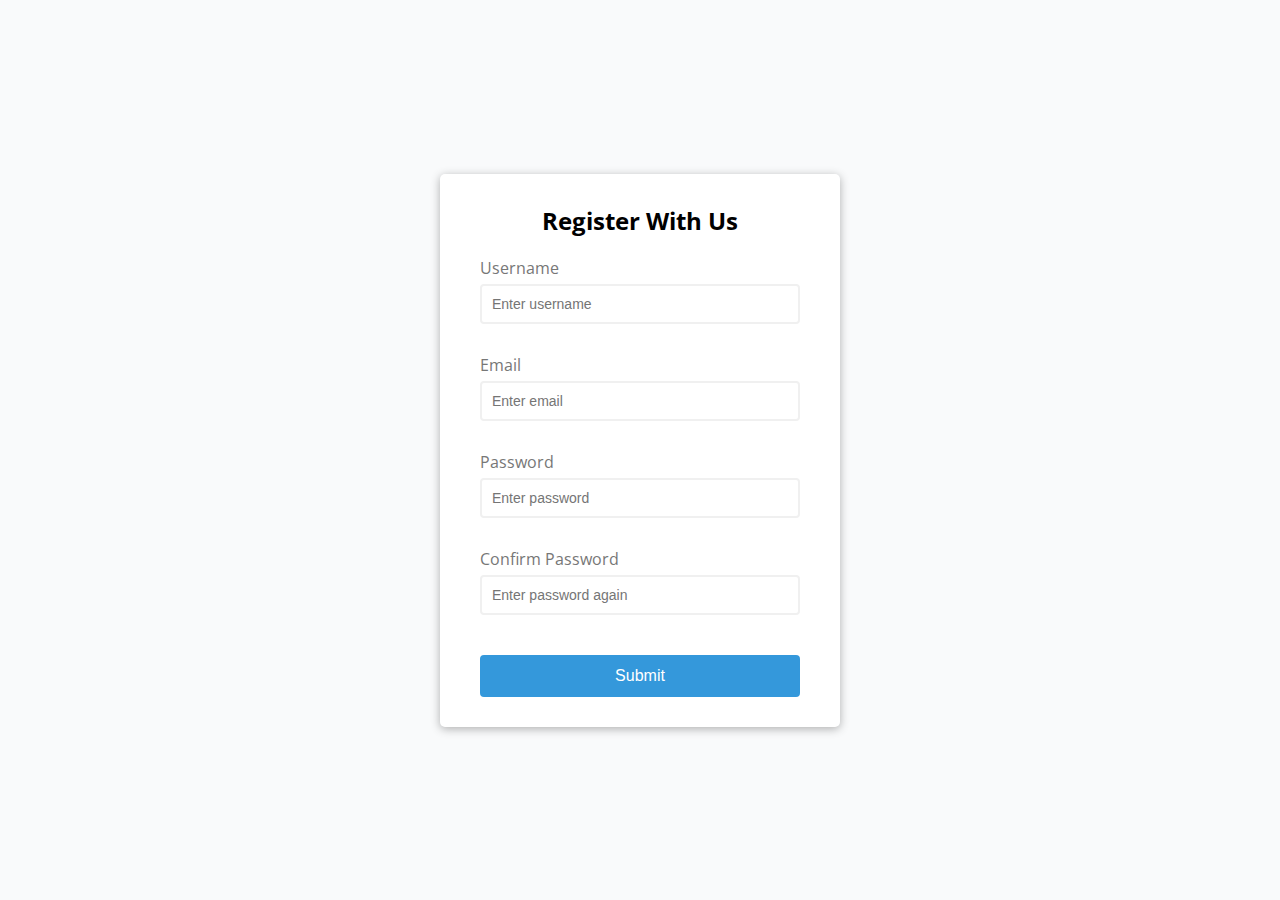
<file: Project 1 - Form Validator/index.html>
<!DOCTYPE html>
<html lang="en">
  <head>
    <meta charset="UTF-8" />
    <meta name="viewport" content="width=device-width, initial-scale=1.0" />
    <link rel="stylesheet" href="style.css" />
    <title>Form Validator</title>
  </head>
  <body>
    <div class="container">
      <form id="form" class="form">
        <h2>Register With Us</h2>
        <div class="form-control">
          <label for="username">Username</label>
          <input type="text" placeholder="Enter username" id="username" />
          <small>Error Msg</small>
        </div>
        <div class="form-control">
          <label for="email">Email</label>
          <input type="text" placeholder="Enter email" id="email" />
          <small>Error Msg</small>
        </div>
        <div class="form-control">
          <label for="password">Password</label>
          <input type="password" placeholder="Enter password" id="password" />
          <small>Error Msg</small>
        </div>
        <div class="form-control">
          <label for="password2">Confirm Password</label>
          <input
            type="password"
            placeholder="Enter password again"
            id="password2"
          />
          <small>Error Msg</small>
        </div>
        <button>Submit</button>
      </form>
    </div>

    <script src="script.js"></script>
  </body>
</html>
</file>
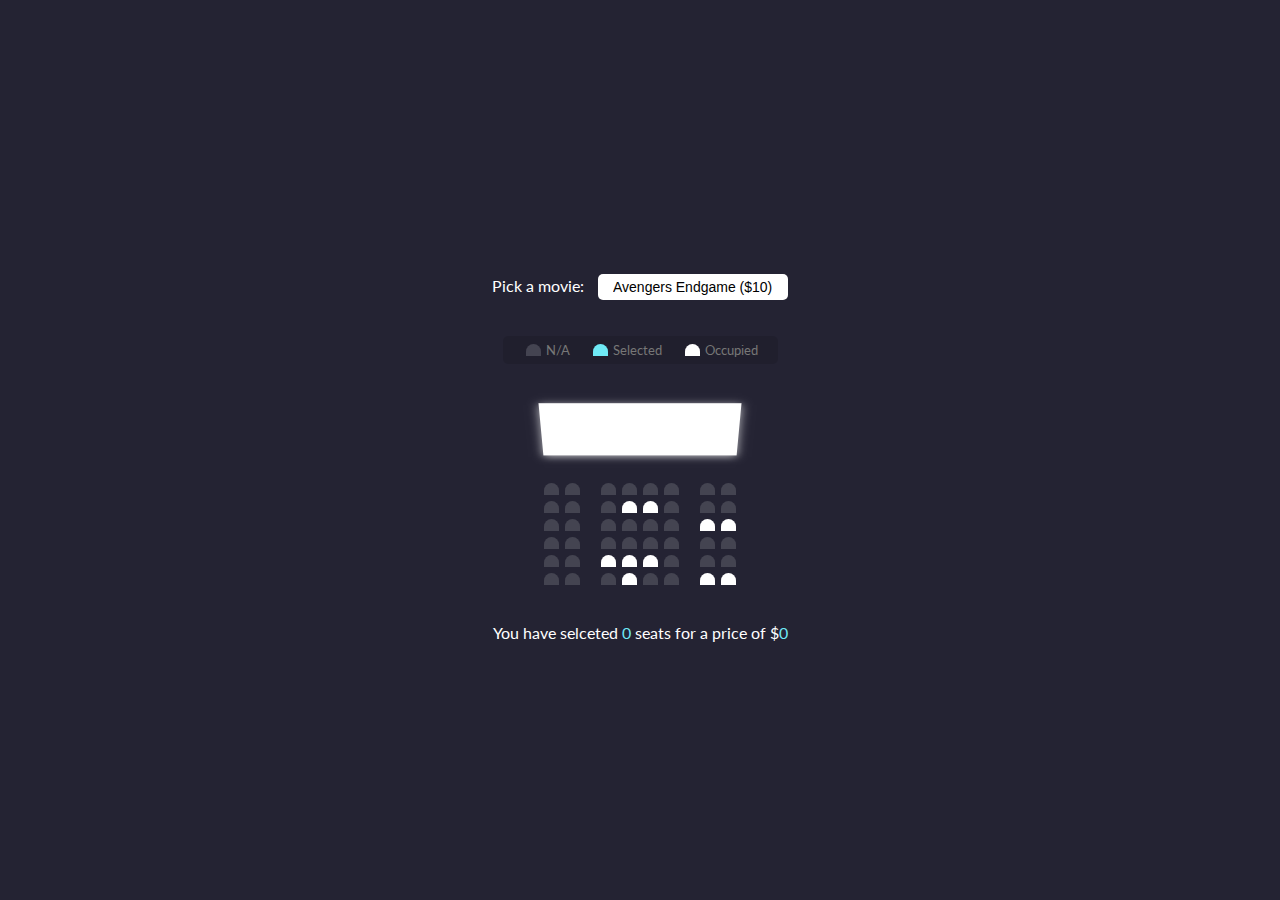
<file: Project 2 - Movie Seat Booking/index.html>
<!DOCTYPE html>
<html lang="en">
  <head>
    <meta charset="UTF-8" />
    <meta name="viewport" content="width=device-width, initial-scale=1.0" />
    <link rel="stylesheet" href="style.css" />
    <title>Movie Seat Picker</title>
  </head>
  <body>
    <div class="movie-container">
      <label>Pick a movie:</label>
      <select id="movie">
        <option value="10">Avengers Endgame ($10)</option>
        <option value="12">Joker ($12)</option>
        <option value="8">Toy Story 4 ($8)</option>
        <option value="9">The Lion King ($9)</option>
      </select>
    </div>
    <ul class="showcase">
      <li>
        <div class="seat"></div>
        <small>N/A</small>
      </li>
      <li>
        <div class="seat selected"></div>
        <small>Selected</small>
      </li>
      <li>
        <div class="seat occupied"></div>
        <small>Occupied</small>
      </li>
    </ul>

    <div class="container">
      <div class="screen"></div>

      <div class="row">
        <div class="seat"></div>
        <div class="seat"></div>
        <div class="seat"></div>
        <div class="seat"></div>
        <div class="seat"></div>
        <div class="seat"></div>
        <div class="seat"></div>
        <div class="seat"></div>
      </div>
      <div class="row">
        <div class="seat"></div>
        <div class="seat"></div>
        <div class="seat"></div>
        <div class="seat occupied"></div>
        <div class="seat occupied"></div>
        <div class="seat"></div>
        <div class="seat"></div>
        <div class="seat"></div>
      </div>
      <div class="row">
        <div class="seat"></div>
        <div class="seat"></div>
        <div class="seat"></div>
        <div class="seat"></div>
        <div class="seat"></div>
        <div class="seat"></div>
        <div class="seat occupied"></div>
        <div class="seat occupied"></div>
      </div>
      <div class="row">
        <div class="seat"></div>
        <div class="seat"></div>
        <div class="seat"></div>
        <div class="seat"></div>
        <div class="seat"></div>
        <div class="seat"></div>
        <div class="seat"></div>
        <div class="seat"></div>
      </div>
      <div class="row">
        <div class="seat"></div>
        <div class="seat"></div>
        <div class="seat occupied"></div>
        <div class="seat occupied"></div>
        <div class="seat occupied"></div>
        <div class="seat"></div>
        <div class="seat"></div>
        <div class="seat"></div>
      </div>
      <div class="row">
        <div class="seat"></div>
        <div class="seat"></div>
        <div class="seat"></div>
        <div class="seat occupied"></div>
        <div class="seat"></div>
        <div class="seat"></div>
        <div class="seat occupied"></div>
        <div class="seat occupied"></div>
      </div>
    </div>

    <p class="text">
      You have selceted <span id="count">0</span> seats for a price of $<span
        id="total"
        >0</span
      >
    </p>

    <script src="script.js"></script>
  </body>
</html>
</file>
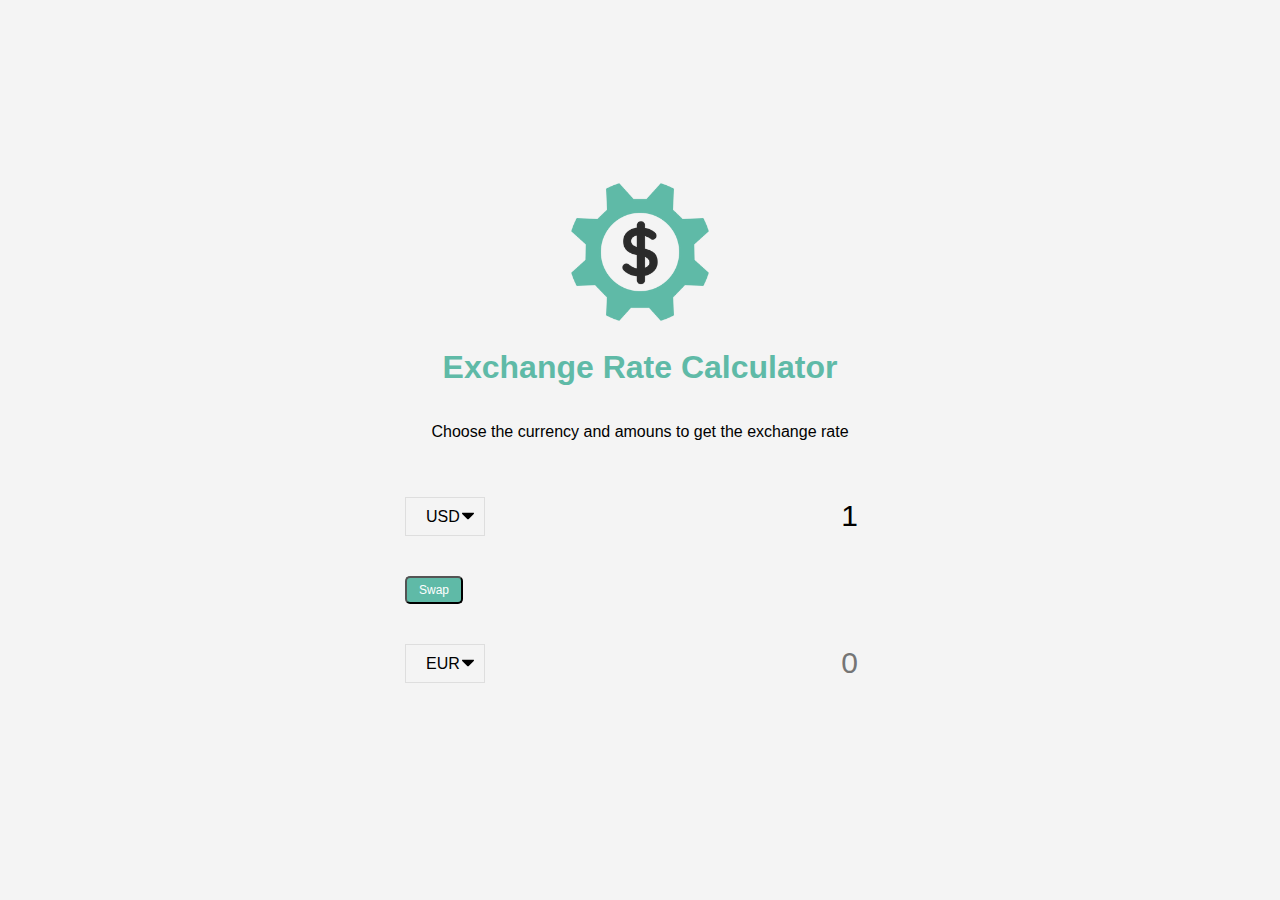
<file: Project 4 - Exchange Rate Calculator/index.html>
<!DOCTYPE html>
<html lang="en">
  <head>
    <meta charset="UTF-8" />
    <meta name="viewport" content="width=device-width, initial-scale=1.0" />
    <link rel="stylesheet" href="style.css" />
    <title>Exchange Rate Calculator</title>
  </head>
  <body>
    <img src="img/money.png" alt="" class="money-img" />
    <h1>Exchange Rate Calculator</h1>
    <p>Choose the currency and amouns to get the exchange rate</p>

    <div class="container">
      <div class="currency">
        <select id="currency-one">
          <option value="AED">AED</option>
          <option value="ARS">ARS</option>
          <option value="AUD">AUD</option>
          <option value="BGN">BGN</option>
          <option value="BRL">BRL</option>
          <option value="BSD">BSD</option>
          <option value="CAD">CAD</option>
          <option value="CHF">CHF</option>
          <option value="CLP">CLP</option>
          <option value="CNY">CNY</option>
          <option value="COP">COP</option>
          <option value="CZK">CZK</option>
          <option value="DKK">DKK</option>
          <option value="DOP">DOP</option>
          <option value="EGP">EGP</option>
          <option value="EUR">EUR</option>
          <option value="FJD">FJD</option>
          <option value="GBP">GBP</option>
          <option value="GTQ">GTQ</option>
          <option value="HKD">HKD</option>
          <option value="HRK">HRK</option>
          <option value="HUF">HUF</option>
          <option value="IDR">IDR</option>
          <option value="ILS">ILS</option>
          <option value="INR">INR</option>
          <option value="ISK">ISK</option>
          <option value="JPY">JPY</option>
          <option value="KRW">KRW</option>
          <option value="KZT">KZT</option>
          <option value="MXN">MXN</option>
          <option value="MYR">MYR</option>
          <option value="NOK">NOK</option>
          <option value="NZD">NZD</option>
          <option value="PAB">PAB</option>
          <option value="PEN">PEN</option>
          <option value="PHP">PHP</option>
          <option value="PKR">PKR</option>
          <option value="PLN">PLN</option>
          <option value="PYG">PYG</option>
          <option value="RON">RON</option>
          <option value="RUB">RUB</option>
          <option value="SAR">SAR</option>
          <option value="SEK">SEK</option>
          <option value="SGD">SGD</option>
          <option value="THB">THB</option>
          <option value="TRY">TRY</option>
          <option value="TWD">TWD</option>
          <option value="UAH">UAH</option>
          <option value="USD" selected>USD</option>
          <option value="UYU">UYU</option>
          <option value="VND">VND</option>
          <option value="ZAR">ZAR</option>
        </select>
        <input type="number" id="amount-one" placeholder="0" value="1" />
      </div>

      <div class="swap-rate-container">
        <button class="btn" id="swap">Swap</button>
        <div class="rate" id="rate"></div>
      </div>

      <div class="currency">
        <select id="currency-two">
          <option value="AED">AED</option>
          <option value="ARS">ARS</option>
          <option value="AUD">AUD</option>
          <option value="BGN">BGN</option>
          <option value="BRL">BRL</option>
          <option value="BSD">BSD</option>
          <option value="CAD">CAD</option>
          <option value="CHF">CHF</option>
          <option value="CLP">CLP</option>
          <option value="CNY">CNY</option>
          <option value="COP">COP</option>
          <option value="CZK">CZK</option>
          <option value="DKK">DKK</option>
          <option value="DOP">DOP</option>
          <option value="EGP">EGP</option>
          <option value="EUR" selected>EUR</option>
          <option value="FJD">FJD</option>
          <option value="GBP">GBP</option>
          <option value="GTQ">GTQ</option>
          <option value="HKD">HKD</option>
          <option value="HRK">HRK</option>
          <option value="HUF">HUF</option>
          <option value="IDR">IDR</option>
          <option value="ILS">ILS</option>
          <option value="INR">INR</option>
          <option value="ISK">ISK</option>
          <option value="JPY">JPY</option>
          <option value="KRW">KRW</option>
          <option value="KZT">KZT</option>
          <option value="MXN">MXN</option>
          <option value="MYR">MYR</option>
          <option value="NOK">NOK</option>
          <option value="NZD">NZD</option>
          <option value="PAB">PAB</option>
          <option value="PEN">PEN</option>
          <option value="PHP">PHP</option>
          <option value="PKR">PKR</option>
          <option value="PLN">PLN</option>
          <option value="PYG">PYG</option>
          <option value="RON">RON</option>
          <option value="RUB">RUB</option>
          <option value="SAR">SAR</option>
          <option value="SEK">SEK</option>
          <option value="SGD">SGD</option>
          <option value="THB">THB</option>
          <option value="TRY">TRY</option>
          <option value="TWD">TWD</option>
          <option value="UAH">UAH</option>
          <option value="USD">USD</option>
          <option value="UYU">UYU</option>
          <option value="VND">VND</option>
          <option value="ZAR">ZAR</option>
        </select>
        <input type="number" id="amount-two" placeholder="0" />
      </div>
    </div>

    <script src="script.js"></script>
  </body>
</html>
</file>
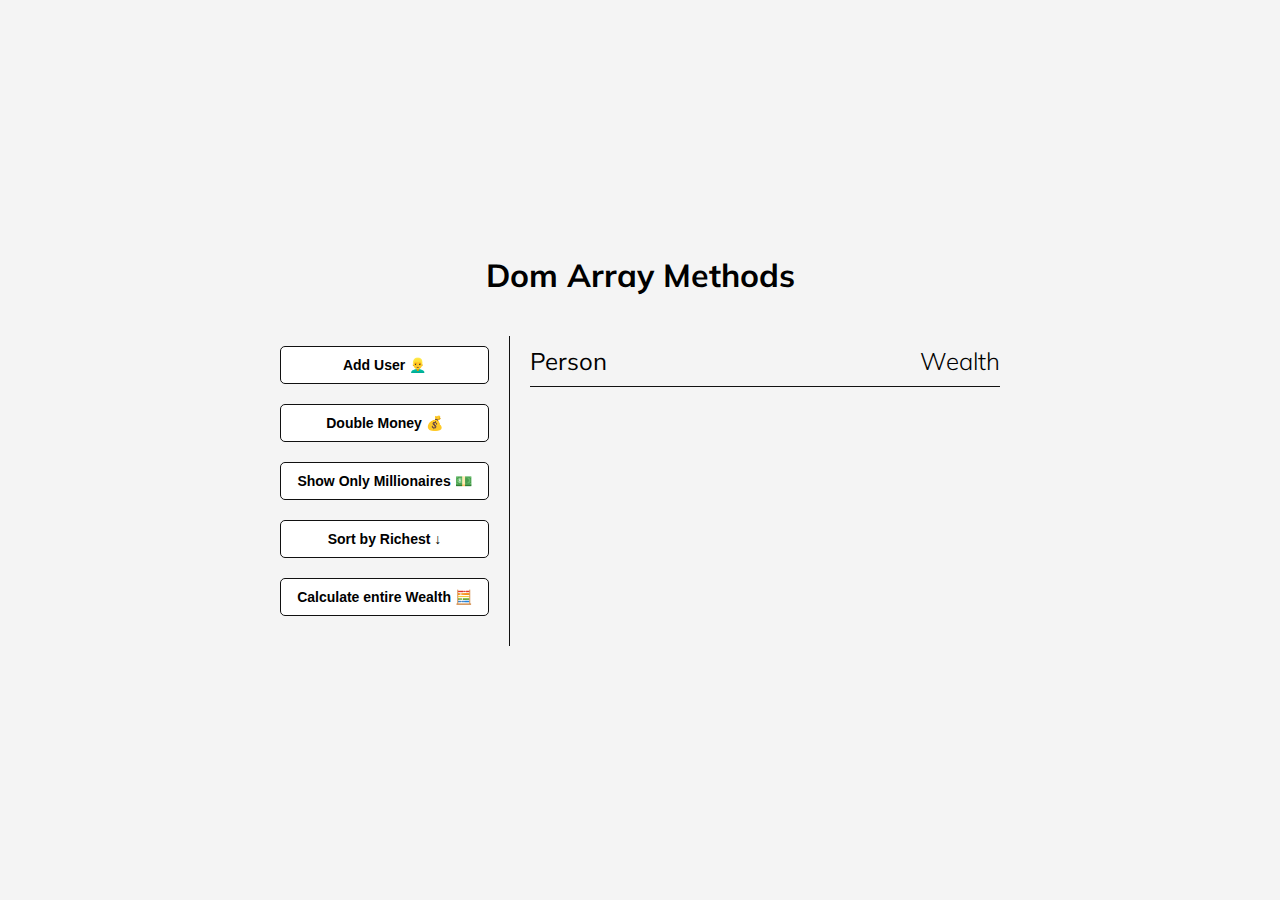
<file: Project 5 - DOM Array Methods/index.html>
<!DOCTYPE html>
<html lang="en">
  <head>
    <meta charset="UTF-8" />
    <meta name="viewport" content="width=device-width, initial-scale=1.0" />
    <link rel="stylesheet" href="style.css" />
    <title>DOM Array Methods</title>
  </head>
  <body>
    <h1>Dom Array Methods</h1>
    <div class="container">
      <aside>
        <button id="add-user">Add User 👱‍♂️</button>
        <button id="double">Double Money 💰</button>
        <button id="show-millionaires">Show Only Millionaires 💵</button>
        <button id="sort">Sort by Richest ↓</button>
        <button id="calculate-wealth">Calculate entire Wealth 🧮</button>
      </aside>
      <main id="main">
        <h2><strong>Person</strong> Wealth</h2>
      </main>
    </div>

    <script src="script.js"></script>
  </body>
</html>
</file>
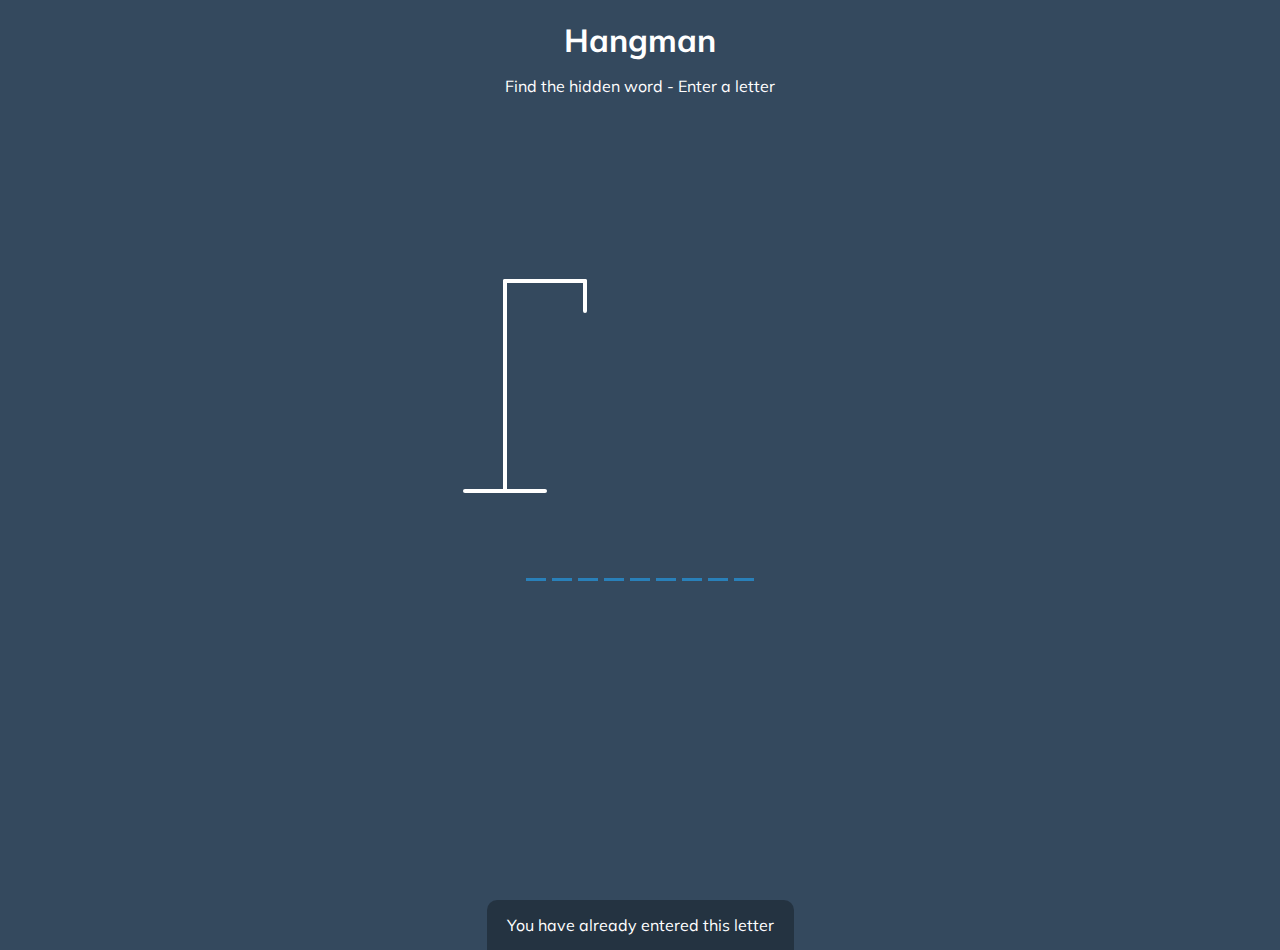
<file: Project 7 - Hangman Game/index.html>
<!DOCTYPE html>
<html lang="en">
  <head>
    <meta charset="UTF-8" />
    <meta name="viewport" content="width=device-width, initial-scale=1.0" />
    <link rel="stylesheet" href="style.css" />
    <title>Hangman</title>
  </head>
  <body>
    <h1>Hangman</h1>
    <p>Find the hidden word - Enter a letter</p>
    <div class="game-container">
      <svg height="250" width="200" class="figure-container">
        <line x1="60" y1="20" x2="140" y2="20"></line>
        <line x1="140" y1="20" x2="140" y2="50"></line>
        <line x1="60" y1="20" x2="60" y2="230"></line>
        <line x1="20" y1="230" x2="100" y2="230"></line>

        <!-- Head -->
        <circle cx="140" cy="70" r="20" class="figure-part" />
        <!-- Body -->
        <line x1="140" y1="90" x2="140" y2="150" class="figure-part" />
        <!-- Arms -->
        <line x1="140" y1="120" x2="120" y2="100" class="figure-part" />
        <line x1="140" y1="120" x2="160" y2="100" class="figure-part" />
        <!-- Legs -->
        <line x1="140" y1="150" x2="120" y2="180" class="figure-part" />
        <line x1="140" y1="150" x2="160" y2="180" class="figure-part" />
      </svg>
      <div class="wrong-letters-container">
        <div id="wrong-letters"></div>
      </div>
      <div class="word" id="word"></div>
    </div>

    <!-- Container for final message -->
    <div class="popup-container" id="popup-container">
      <div class="popup">
        <h2 id="final-message"></h2>
        <button id="play-button">Play Again</button>
      </div>
    </div>

    <div class="notification-container" id="notification-container">
      <p>You have already entered this letter</p>
    </div>
    <script src="script.js"></script>
  </body>
</html>
</file>
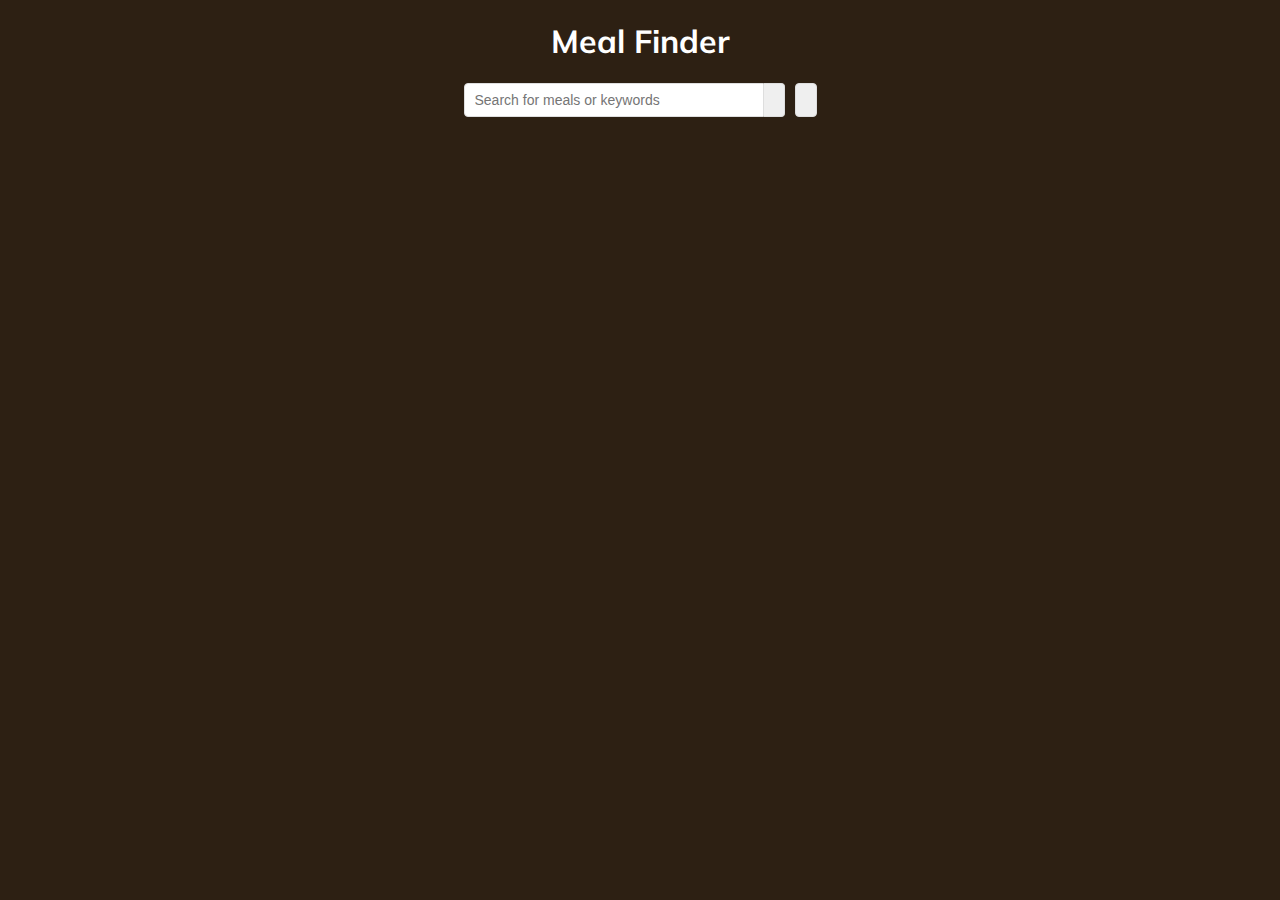
<file: Project 8 - Meal Finder/index.html>
<!DOCTYPE html>
<html lang="en">
  <head>
    <meta charset="UTF-8" />
    <meta name="viewport" content="width=device-width, initial-scale=1.0" />
    <link rel="stylesheet" href="style.css" />
    <link
      rel="stylesheet"
      href="https://cdnjs.cloudflare.com/ajax/libs/font-awesome/5.15.3/css/all.min.css"
      integrity="sha512-iBBXm8fW90+nuLcSKlbmrPcLa0OT92xO1BIsZ+ywDWZCvqsWgccV3gFoRBv0z+8dLJgyAHIhR35VZc2oM/gI1w=="
      crossorigin="anonymous"
      referrerpolicy="no-referrer"
    />
    <title>Form Input Wave</title>
  </head>
  <body>
    <div class="container">
      <h1>Meal Finder</h1>
      <div class="flex">
        <form action="" class="flex" id="submit">
          <input
            type="text"
            id="search"
            placeholder="Search for meals or keywords"
          />
          <button class="search-btn" type="submit">
            <i class="fa fa-search"></i>
          </button>
        </form>
        <button class="random-btn" id="random">
          <i class="fas fa-random"></i>
        </button>
      </div>
      <div id="result-heading"></div>
      <div id="meals" class="meals"></div>
      <div id="single-meal"></div>
    </div>
    <script src="script.js"></script>
  </body>
</html>
</file>
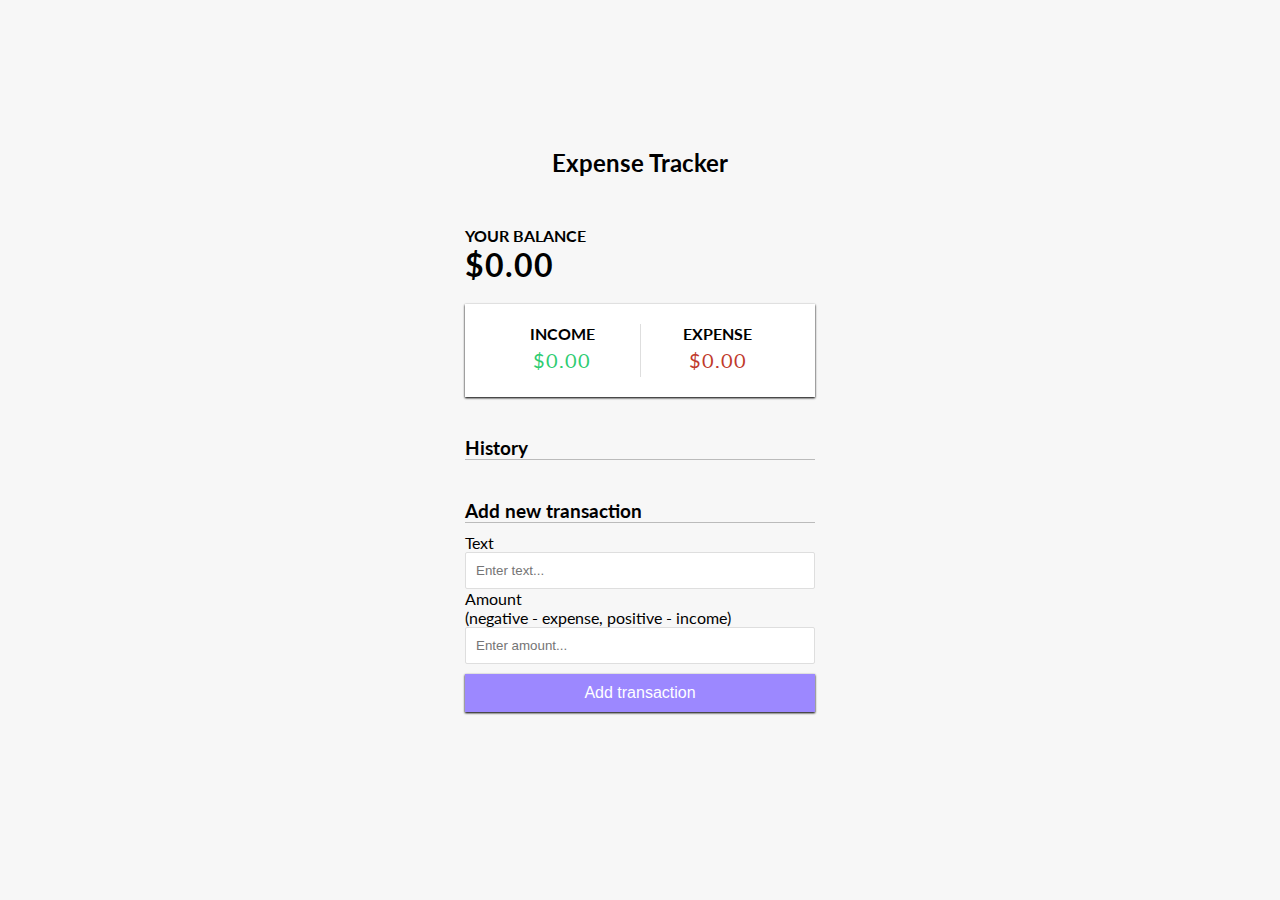
<file: Project 9 - Expense Tracker/index.html>
<!DOCTYPE html>
<html lang="en">
  <head>
    <meta charset="UTF-8" />
    <meta name="viewport" content="width=device-width, initial-scale=1.0" />
    <link rel="stylesheet" href="style.css" />
    <title>Expense Tracker</title>
  </head>
  <body>
    <h2>Expense Tracker</h2>

    <div class="container">
      <h4>Your Balance</h4>
      <h1 id="balance">$0.00</h1>

      <div class="inc-exp-container">
        <div>
          <h4>Income</h4>
          <p id="money-plus" class="money plus">+$0.00</p>
        </div>
        <div>
          <h4>Expense</h4>
          <p id="money-minus" class="money minus">-$0.00</p>
        </div>
      </div>

      <h3>History</h3>
      <ul id="list" class="list"></ul>

      <h3>Add new transaction</h3>
      <form id="form">
        <div class="form-control">
          <label for="text">Text</label>
          <input type="text" id="text" placeholder="Enter text..." />
        </div>
        <div class="form-control">
          <label for="amount"
            >Amount <br />
            (negative - expense, positive - income)</label
          >
          <input type="number" id="amount" placeholder="Enter amount..." />
        </div>
        <button class="btn">Add transaction</button>
      </form>
      
      </form>
    </div>

    <script src="script.js"></script>
  </body>
</html>
</file>
<file: Project 1 - Form Validator/style.css>
@import url("https://fonts.googleapis.com/css?family=Open+Sans&display=swap");

:root {
  --success-color: #2ecc71;
  --error-color: #e74c3c;
}

* {
  box-sizing: border-box;
}

body {
  background-color: #f9fafb;
  font-family: "Open Sans", sans-serif;
  display: flex;
  align-items: center;
  justify-content: center;
  height: 100vh;
  margin: 0;
}

.container {
  background-color: #ffffff;
  border-radius: 5px;
  box-shadow: 0 2px 10px rgba(0, 0, 0, 0.3);
  width: 400px;
}

h2 {
  text-align: center;
  margin: 0 0 20px;
}

.form {
  padding: 30px 40px;
}

.form-control {
  margin-bottom: 10px;
  padding-bottom: 20px;
  position: relative;
}

.form-control label {
  color: #777;
  display: block;
  margin-bottom: 5px;
}

.form-control input {
  border: 2px solid #f0f0f0;
  border-radius: 4px;
  display: block;
  width: 100%;
  padding: 10px;
  font-size: 14px;
}

.form-control input:focus {
  outline: 0;
  border-color: #777;
}

.form-control.success input {
  border-color: var(--success-color);
}

.form-control.error input {
  border-color: var(--error-color);
}

.form-control small {
  color: var(--error-color);
  position: absolute;
  bottom: 0;
  left: 0;
  visibility: hidden;
}

.form-control.error small {
  visibility: visible;
}

.form button {
  cursor: pointer;
  background-color: #3498db;
  color: #fff;
  border: 2px solid #3498db;
  border-radius: 4px;
  display: block;
  font-size: 16px;
  padding: 10px;
  margin-top: 20px;
  width: 100%;
}
</file>
<file: Project 2 - Movie Seat Booking/style.css>
@import url("https://fonts.googleapis.com/css?family=Lato&display=swap");

* {
  box-sizing: border-box;
}

body {
  font-family: "Lato", sans-serif;
  color: #fff;
  margin: 0;
  display: flex;
  flex-direction: column;
  align-items: center;
  justify-content: center;
  height: 100vh;
  background-color: #242333;
}

.movie-container {
  margin: 20px 0;
}

.movie-container select {
  background-color: #fff;
  border: 0;
  border-radius: 5px;
  font-size: 14px;
  margin-left: 10px;
  padding: 5px 15px 5px 15px;
  -moz-appearnce: none;
  -webkit-appearance: none;
  appearance: none;
}

.container {
  perspective: 1000px;
  margin-bottom: 30px;
}

.seat {
  background-color: #444451;
  height: 12px;
  width: 15px;
  margin: 3px;
  border-top-left-radius: 10px;
  border-top-right-radius: 10px;
}

.seat.selected {
  background-color: #6feaf6;
}

.seat.occupied {
  background-color: #fff;
}

.seat:nth-of-type(2) {
  margin-right: 18px;
}

.seat:nth-last-of-type(2) {
  margin-left: 18px;
}

.seat:not(.occupied):hover {
  cursor: pointer;
  transform: scale(1.2);
}

.showcase .seat:not(.occupied):hover {
  cursor: default;
  transform: scale(1);
}

.showcase {
  background: rgba(0, 0, 0, 0.1);
  padding: 5px 10px;
  border-radius: 5px;
  color: #777;
  list-style-type: none;
  display: flex;
  justify-content: space-between;
}

.showcase li {
  display: flex;
  align-items: center;
  justify-content: center;
  margin: 0 10px;
}

.showcase li small {
  margin-left: 2px;
}

.row {
  display: flex;
}

.screen {
  background-color: #fff;
  height: 70px;
  width: 100%;
  margin: 15px 0;
  transform: rotateX(-45deg);
  box-shadow: 0 2px 10px rgba(255, 255, 255, 0.7);
}

p.text {
  margin: 5px 0;
}

p.text span {
  color: #6feaf6;
}
</file>
<file: Project 4 - Exchange Rate Calculator/style.css>
* {
  box-sizing: border-box;
}

:root {
  --primary-color: #5fbaa7;
}

body {
  font-family: Arial, Helvetica, sans-serif;
  background-color: #f4f4f4;
  margin: 0;
  display: flex;
  flex-direction: column;
  align-items: center;
  justify-content: center;
  height: 100vh;
  overflow: hidden;
  padding: 20px;
}

h1 {
  color: var(--primary-color);
}

p {
  text-align: center;
}

.btn {
  color: #fff;
  background-color: var(--primary-color);
  cursor: pointer;
  border-radius: 5px;
  font-size: 12px;
  padding: 5px 12px;
}

.money-img {
  width: 150px;
}

.currency {
  padding: 40px 0;
  display: flex;
  align-items: center;
  justify-content: space-between;
}

.currency select {
  padding: 10px 20px 10px 20px;
  -moz-appearance: none;
  -webkit-appearance: none;
  appearance: none;
  border: 1px solid #dedede;
  font-size: 16px;
  background: transparent;
  background-image: url("data:image/svg+xml;charset=US-ASCII,%3Csvg%20xmlns%3D%22http%3A%2F%2Fwww.w3.org%2F2000%2Fsvg%22%20width%3D%22292.4%22%20height%3D%22292.4%22%3E%3Cpath%20fill%3D%22%20000002%22%20d%3D%22M287%2069.4a17.6%2017.6%200%200%200-13-5.4H18.4c-5%200-9.3%201.8-12.9%205.4A17.6%2017.6%200%200%200%200%2082.2c0%205%201.8%209.3%205.4%2012.9l128%20127.9c3.6%203.6%207.8%205.4%2012.8%205.4s9.2-1.8%2012.8-5.4L287%2095c3.5-3.5%205.4-7.8%205.4-12.8%200-5-1.9-9.2-5.5-12.8z%22%2F%3E%3C%2Fsvg%3E");
  background-position: right 10px top 50%, 0, 0;
  background-size: 12px auto, 100%;
  background-repeat: no-repeat;
}

.currency input {
  border: 0;
  background: transparent;
  font-size: 30px;
  text-align: right;
}

.swap-rate-container {
  display: flex;
  align-items: center;
  justify-content: space-between;
}

.rate {
  color: var(--primary-color);
  font-size: 14px;
  padding: 0 10px;
}

select:focus,
input:focus,
button:focus {
  outline: 0;
}

@media (max-width: 600px) {
  .currency input {
    width: 200px;
  }
}
</file>
<file: Project 5 - DOM Array Methods/style.css>
@import url("https://fonts.googleapis.com/css?family=Muli&display=swap");

* {
  box-sizing: border-box;
}

body {
  font-family: "Muli", sans-serif;
  margin: 0;
  display: flex;
  align-items: center;
  justify-content: center;
  height: 100vh;
  overflow: hidden;
  background: #f4f4f4;
  flex-direction: column;
}

.container {
  display: flex;
  padding: 20px;
  margin: 0 auto;
  max-width: 100%;
  width: 800px;
}

aside {
  padding: 10px 20px;
  width: 250px;
  border-right: 1px solid #111;
}

button {
  background-color: #fff;
  border: solid 1px #111;
  border-radius: 5px;
  cursor: pointer;
  display: block;
  width: 100%;
  padding: 10px;
  margin-bottom: 20px;
  font-weight: bold;
  font-size: 14px;
}

main {
  flex: 1;
  padding: 10px 20px;
}

h2 {
  border-bottom: 1px solid #111;
  padding-bottom: 10px;
  display: flex;
  justify-content: space-between;
  font-weight: 300;
  margin: 0 0 20px;
}

h3 {
  background-color: #fff;
  border-bottom: 1px solid #111;
  padding: 10px;
  display: flex;
  justify-content: space-between;
  font-weight: 300;
  margin: 20px 0 0;
}

.person {
  display: flex;
  justify-content: space-between;
  font-size: 20px;
  margin-bottom: 10px;
}
</file>
<file: Project 7 - Hangman Game/style.css>
@import url("https://fonts.googleapis.com/css?family=Muli&display=swap");

* {
  box-sizing: border-box;
}

body {
  background-color: #34495e;
  color: #fff;
  font-family: Muli;
  display: flex;
  flex-direction: column;
  align-items: center;
  height: 80vh;
  margin: 0;
  overflow: hidden;
}

h1 {
  margin: 20px 0 0;
}

.game-container {
  padding: 20px 30px;
  position: relative;
  margin: auto;
  height: 350px;
  width: 450px;
}

.figure-container {
  fill: transparent;
  stroke: #fff;
  stroke-width: 4px;
  stroke-linecap: round;
}

.figure-part {
  display: none;
}

.wrong-letters-container {
  position: absolute;
  top: 20px;
  right: 20px;
  display: flex;
  flex-direction: column;
  text-align: right;
}

.wrong-letters-container p {
  margin: 0 0 5px;
}

.wrong-letters-container span {
  font-size: 24px;
}

.word {
  display: flex;
  position: absolute;
  bottom: 10px;
  left: 50%;
  transform: translateX(-50%);
}

.letter {
  border-bottom: 3px solid #2980b9;
  display: inline-flex;
  font-size: 30px;
  align-items: center;
  justify-content: center;
  margin: 0 3px;
  height: 50px;
  width: 20px;
}

.popup-container {
  background-color: rgba(0, 0, 0, 0.3);
  position: fixed;
  top: 0;
  bottom: 0;
  right: 0;
  left: 0;
  display: none;
  align-items: center;
  justify-content: center;
}

.popup {
  background: #2980b9;
  border-radius: 5px;
  box-shadow: 0 15px 10px 3px rgba(0, 0, 0, 0.1);
  padding: 20px;
  text-align: center;
}

.popup button {
  cursor: pointer;
  background-color: #fff;
  color: #2980b9;
  border: 0;
  margin-top: 20px;
  padding: 12px 20px;
  font-size: 16px;
}

.popup button:active {
  transform: scale(0.98);
}

.popup button:focus {
  outline: 0;
}

.notification-container {
  background-color: rgba(0, 0, 0, 0.3);
  border-radius: 10px 10px 0 0;
  padding: 15px 20px;
  position: absolute;
  bottom: -50px;
  transition: transform 0.3s ease-in-out;
}

.notification-container p {
  margin: 0;
}

.notification-container.show {
  transform: translateY(-50px);
}
</file>
<file: Project 8 - Meal Finder/style.css>
@import url("https://fonts.googleapis.com/css?family=Muli&display=swap");

* {
  box-sizing: border-box;
}

body {
  background: #2d2013;
  color: #fff;
  font-family: "Muli", sans-serif;
  margin: 0;
}

.container {
  margin: auto;
  max-width: 800px;
  display: flex;
  flex-direction: column;
  align-items: center;
  justify-content: center;
  text-align: center;
}

.flex {
  display: flex;
}

input,
button {
  border: 1px solid #dedede;
  border-top-left-radius: 4px;
  border-bottom-left-radius: 4px;
  font-size: 14px;
  padding: 8px 10px;
  margin: 0;
}

input[type="text"] {
  width: 300px;
}

.search-btn {
  cursor: pointer;
  border-left: 0;
  border-radius: 0;
  border-top-right-radius: 4px;
  border-bottom-right-radius: 4px;
}

.random-btn {
  cursor: pointer;
  margin-left: 10px;
  border-top-right-radius: 4px;
  border-bottom-right-radius: 4px;
}

.meals {
  display: grid;
  grid-template-columns: repeat(4, 1fr);
  grid-gap: 20px;
  margin-top: 20px;
}

.meal {
  cursor: pointer;
  position: relative;
  height: 180px;
  width: 180px;
  text-align: center;
}

.meal-info {
  position: absolute;
  top: 0;
  left: 0;
  height: 100%;
  width: 100%;
  background: rgba(0, 0, 0, 0.7);
  display: flex;
  align-items: center;
  justify-content: center;
  transition: opacity 0.2s ease-in;
  opacity: 0;
}

.meal:hover .meal-info {
  opacity: 1;
}

.single-meal {
  margin: 30px auto;
  width: 70%;
}

.single-meal img {
  width: 300px;
  margin: 15px;
  border: 4px white solid;
  border-radius: 2px;
}
.single-meal-info {
  margin: 20px;
  padding: 10px;
  border: 2px #e09850 dashed;
  border-radius: 5px;
}

.single-meal p {
  margin: 0;
  letter-spacing: 0.5px;
  line-height: 1.5;
}

.single-meal ul {
  padding-left: 0;
  list-style-type: none;
}

.single-meal ul li {
  border: 1px solid#ededed;
  border-radius: 5px;
  background-color: #fff;
  display: inline-block;
  color: #ed2013;
  font-size: 12px;
  font-weight: bold;
  padding: 5px;
  margin: 0 5px 5px 0;
}

.meal img {
  width: 100%;
  height: 100%;
  border: 4px #fff solid;
  border-radius: 2px;
}

@media (max-width: 800px) {
  .meals {
    grid-template-columns: repeat(3, 1fr);
  }
}
@media (max-width: 700px) {
  .meals {
    grid-template-columns: repeat(2, 1fr);
  }

  .meal {
    height: 200px;
    width: 200px;
  }
}
@media (max-width: 500px) {
  .meals {
    grid-template-columns: 1fr;
  }
  input[type="text"] {
    width: 100%;
  }

  .meal {
    height: 300px;
    width: 300px;
  }
}
</file>
<file: Project 9 - Expense Tracker/style.css>
@import url("https://fonts.googleapis.com/css?family=Lato&display=swap");

* {
  box-sizing: border-box;
}

:root {
  --box-shadow: 0 1px 3px rgba(0,0,0,0.12), 0 1px 2px rgba(0,0,0.24)
}

body {
  font-family: "Lato", sans-serif;
  margin: 0;
  display: flex;
  flex-direction: column;
  align-items: center;
  justify-content: center;
  height: 100vh;
  overflow: hidden;
  background-color: #f7f7f7;
}

.container {
  margin: 30px auto;
  width: 350px;
}

h1 {
  letter-spacing: 1px;
  margin: 0;
}

h3 {
  border-bottom: 1px solid #bbb;
margin: 40px 0 10px;
}

h4 {
  margin: 0;
  text-transform: uppercase;
}

.inc-exp-container {
  background-color: #fff;
  box-shadow: var(--box-shadow);
  padding: 20px;
  display: flex;
  justify-content: space-between;
  margin: 20px 0;
}

.inc-exp-container > div {
  flex: 1;
  text-align: center;
}

.inc-exp-container > div:first-of-type {
  border-right: 1px solid #dedede;
}

.money {
  font-size: 20px;
  letter-spacing: 1px;
  margin: 5px;
}

.money.plus {
  color: #2ecc71;
}

.money.minus {
  color: #c0392b
}

label {
  display: inline-bloc;
  margin: 10px 0 ;
}

input[type='text'], input[type='number']{
  border: 1px solid #dedede;
  border-radius: 2px;
  display: 16px;
  padding: 10px;
  width: 100%;
}

.btn {
  cursor: pointer;
  background-color: #9c88ff;
  box-shadow: var(--box-shadow);
  color: #fff;
  border: 0;
  display: block;
  font-size: 16px;
  margin: 10px 0 30px;
padding: 10px;
width: 100%;
}

.btn:focus, .delete-btn:focus {
  outline: 0;
}

.list {
  list-style-type: none;
  padding: 0;
  margin-bottom: 40px;
}

.list li {
  background-color: #fff;
  box-shadow: var(--box-shadow);
  color: #333;
  display: flex;
  justify-content: space-between;
  position: relative;
  padding: 10px;
  margin: 10px 0;
}

.list li.plus {
  border-right: 5px solid #2ecc71
}

.list li.minus {
  border-right: 5px solid #c0392b
}

.delete-btn {
  cursor: pointer;
  background-color: #e74c3c;
  border: 0;
  color: #fff;
  font-size: 20px;
  line-height: 20px;
  padding: 2px 5px;
  position: absolute;
  top: 50%;
  left: 0;
  transform: translate(-100%, -50%);
  opacity: 0;
  transition: opacity 0.3s ease;
}

.list li:hover .delete-btn{
  opacity: 1;
}
</file>
